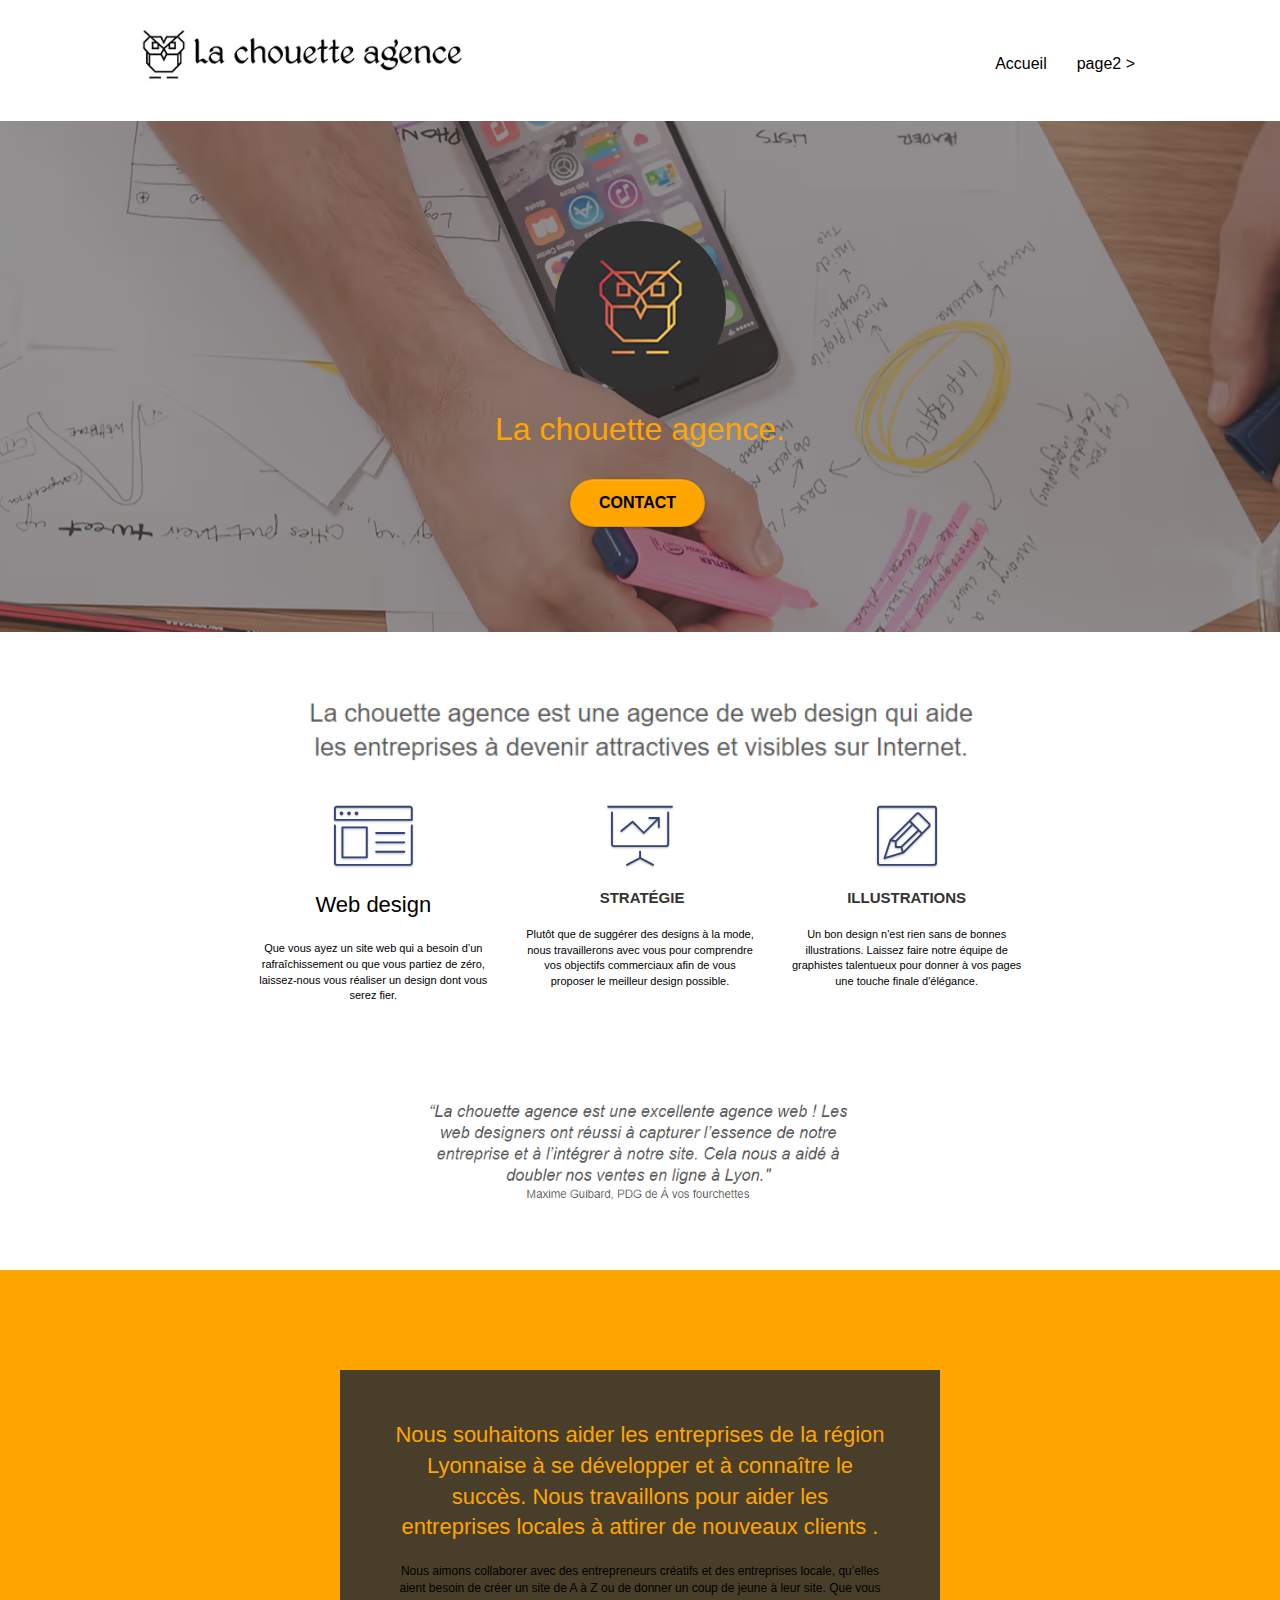
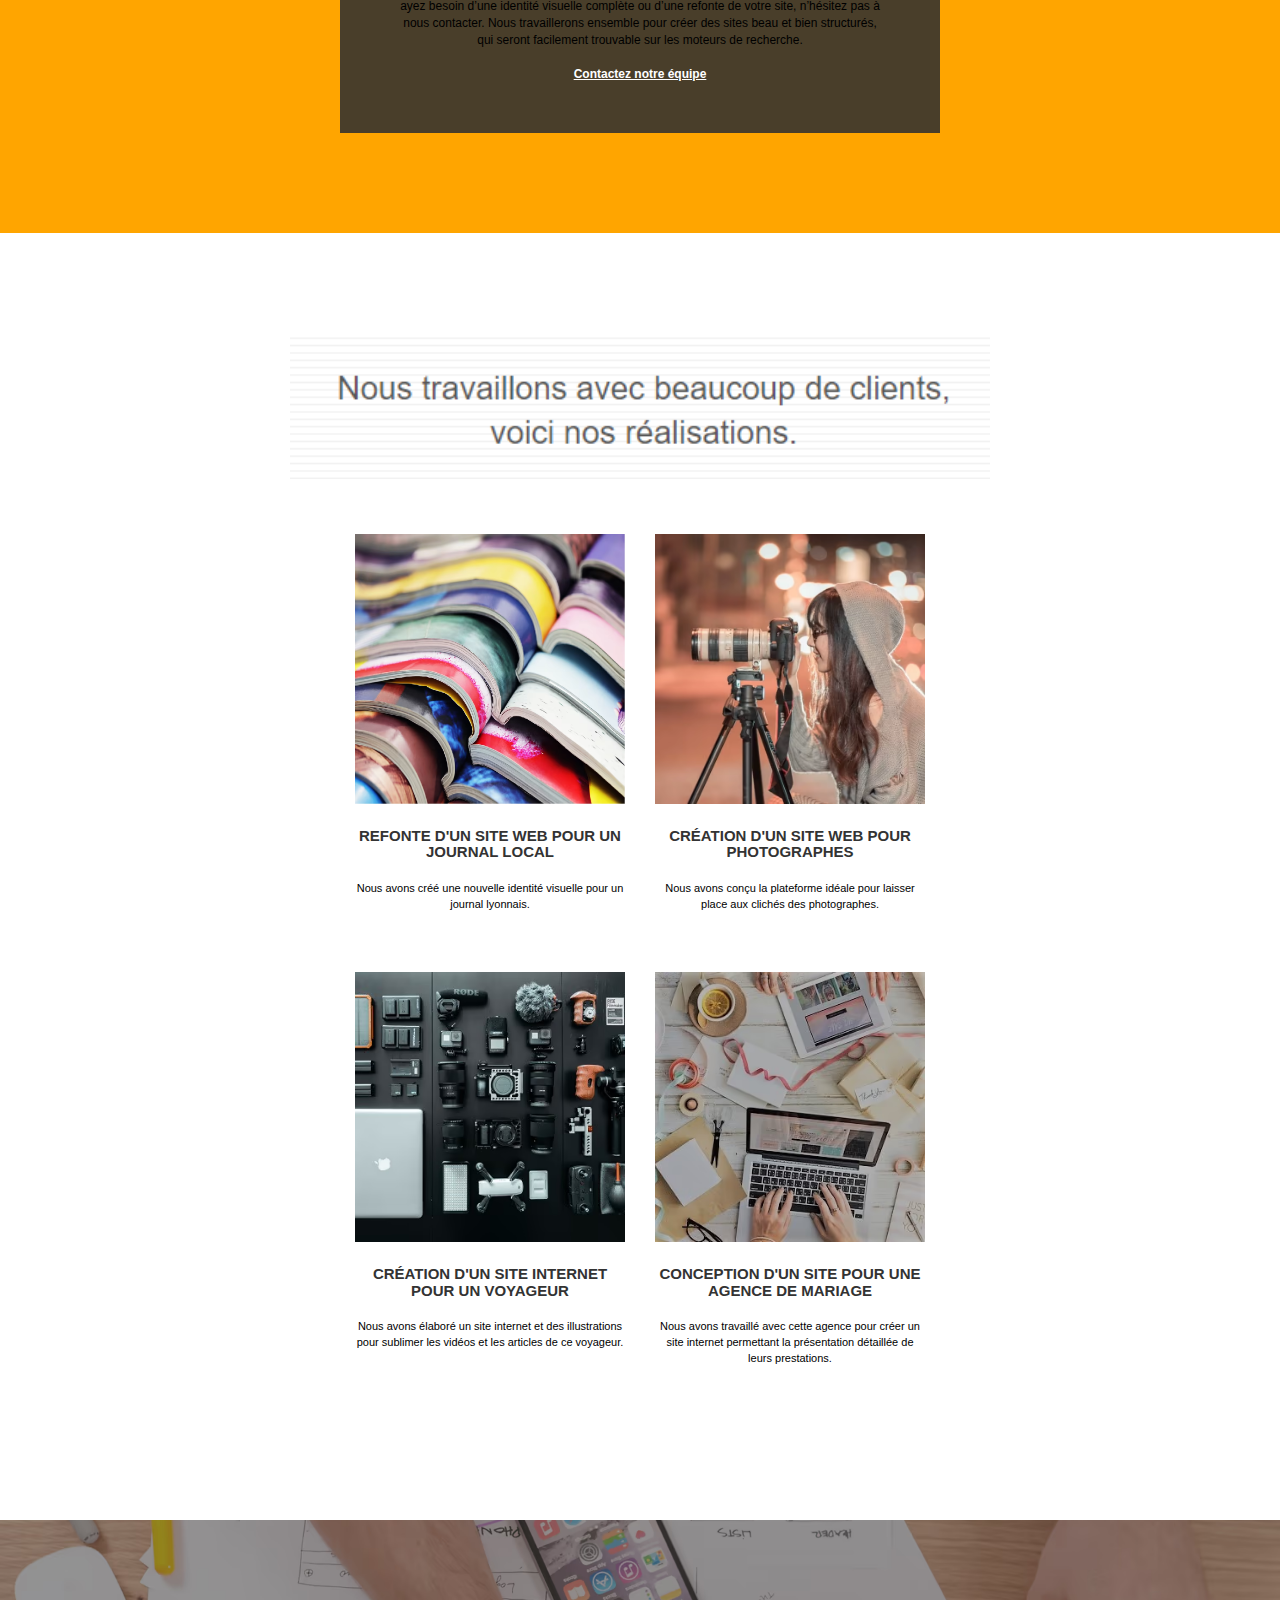
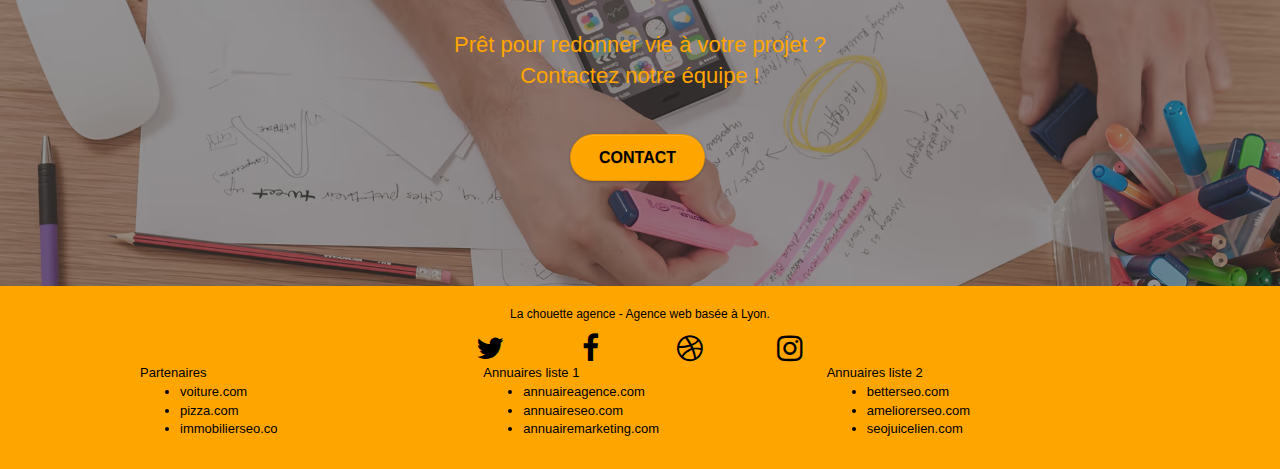
<file: index.html>
<!doctype html>
<html lang="fr">
<head>
    <meta charset="utf-8">
	<meta title="La chouette Agence Paris (5 rue de la proue)" >
    <meta name="keywords" content="seo, google, site web, site internet, agence design paris, agence design, agence design,agence design,agence design,agence design,agence design,agence design,agence design,agence design">
    <meta name="description" content="la chouette agence est une agence de design situé a Paris, 5 rue de la proue nous sommes réputer pour notre sérieux et dynamisme.Faite confiance au pro du design sur paris, nos designer sont pret pour vous !!!">
    <meta name="viewport" content="width=device-width, initial-scale=1.0, viewport-fit=cover">
    <link rel="shortcut icon" type="image/png" href="favicon.jpg">
    
	<link rel="stylesheet" type="text/css" href="./css/bootstrap.css">
	<link rel="stylesheet" type="text/css" href="style.css">
	<link rel="stylesheet" type="text/css" href="./css/font-awesome.css">
	<link rel="stylesheet" type="text/css" href="./css/et-line.css">
	
    
	<script src="./js/jquery-2.1.0.js"></script>
	<script src="./js/bootstrap.js"></script>
	<script src="./js/blocs.js"></script>
	<script src="./js/jquery.touchSwipe.js" defer></script>
	<script src="./js/gmaps.js"></script>

    <title>La chouette agences</title>

    
<!-- Analytics -->
 
<!-- Analytics END -->
    
</head>
<body>
<!-- Principal conteneur -->
<div class="page-container">
    
<!-- bloc-0 -->
<div class="bloc bgc-white l-bloc " id="bloc-0">
	<div class="container bloc-sm">

		<nav class="navbar row">
			<div class="navbar-header">
				
				<a class="navbar-brand" href="index.html"><img src="img/la-chouette-agence.avif" alt="paris web design logo agence web meilleure agence" height="40" /></a>
				<button id="nav-toggle" type="button" class="ui-navbar-toggle navbar-toggle" data-toggle="collapse" data-target=".navbar-1">
					<span class="sr-only">Toggle navigation</span><span class="icon-bar"></span><span class="icon-bar"></span><span class="icon-bar"></span>
				</button>
			</div>
			<div class="collapse navbar-collapse navbar-1 special-dropdown-nav">
				<ul class="site-navigation nav navbar-nav">
					<li>
						<a href="index.html">Accueil</a>
					</li>
					<li>
					</li>
					<li>
						<a href="page2.html">page2 &gt;</a>
					</li>
				</ul>
			</div>
		</nav>
	</div>
</div>
<!-- bloc-0 END -->

<!-- bloc-1-presentation -->
<div class="bloc bgc-dark-slate-blue bg-banniere d-bloc bg-t-edge bloc-bg-texture texture-paper b-parallax" id="bloc-1-hero">
	<div class="container bloc-lg">
		<div class="row tight-width-whitespace">
			<div class="col-sm-12">
				<img src="img/logo.avif" class="center-block image-resize-mode" width="100" alt="La chouette agence, agence web paris, création logo paris" />
				<h1 class="text-center hero-bloc-text tc-white ">
					La chouette agence.
				</h1>
				<div class="text-center">
					<a href="page2.html" class="btn btn-lg btn-clean btn-rd cta-hero btn-atomic-tangerine" id="cta-hero">Contact</a>
				</div>
			</div>
		</div>
	</div>
</div>
<!-- bloc-1-presentation END -->

<!-- bloc-2-services -->
<div class="bloc bgc-white l-bloc" id="bloc-2-services">
	<div class="container bloc-md">
		<div class="row">
			<div class="col-sm-12 text-center">
				<img alt="agence web, agence web paris, web design paris, stratégie web" src="img/title.png" />
			</div>
		</div>
		<div class="row voffset-lg med-width-whitespace">
			<div class="col-sm-4">
				<div class="text-center">
					<span class="et-icon-browser sm-shadow icon-dark-slate-blue icons icon-lg"></span>
				</div>
				<h2 class="mg-md text-center">
					Web design
				</h2>
				<p class="text-center ">
					Que vous ayez un site web qui a besoin d&rsquo;un rafraîchissement ou que vous partiez de zéro, laissez-nous vous réaliser un design dont vous serez fier.
				</p>
			</div>
			<div class="col-sm-4">
				<div class="text-center">
					<span class="et-icon-presentation sm-shadow icon-dark-slate-blue icons icon-lg"></span>
				</div>
				<h3 class="mg-md text-center">
					&nbsp;Stratégie
				</h3>
				<p class="text-center ">
					Plutôt que de suggérer des designs à la mode, nous travaillerons avec vous pour comprendre vos objectifs commerciaux afin de vous proposer le meilleur design possible.<br>
				</p>
			</div>
			<div class="col-sm-4">
				<div class="text-center">
					<span class="et-icon-edit sm-shadow icon-dark-slate-blue icons icon-lg"></span>
				</div>
				<h3 class="mg-md text-center">
					Illustrations
				</h3>
				<p class="text-center ">
					Un bon design n'est rien sans de bonnes illustrations. Laissez faire notre équipe de graphistes talentueux pour donner à vos pages une touche finale d'élégance.
				</p>
			</div>
		</div>
		<div class="row voffset-lg voffset">
			<div class="col-xs-12 col-md-8 col-md-offset-2 text-center">
				<img alt="agence web, agence web paris, web design paris, stratégie web" src="img/citation.png" />

			</div>
		</div>
	</div>
</div>
<!-- bloc-2-services END -->

<!-- bloc-3-what-i-do -->
<div class="bloc tc-white bgc-atomic-tangerine bg-presentation d-bloc bloc-bg-texture texture-paper b-parallax" id="bloc-3-what-i-do">
	<div class="container bloc-lg">
		<div class="row tight-width-whitespace black-background">
			<div class="col-sm-12">
				<h2 class="mg-md text-center tc-white">
					Nous souhaitons aider les entreprises de la région Lyonnaise à se développer et à connaître le succès. Nous travaillons pour aider les entreprises locales à attirer de nouveaux clients .<br>
				</h2>
				<p class="text-center white">
					Nous aimons collaborer avec des entrepreneurs créatifs et des entreprises locale, qu’elles aient besoin de créer un site de A à Z ou de donner un coup de jeune à leur site. Que vous ayez besoin d’une identité visuelle complète ou d’une refonte de votre site, n’hésitez pas à nous contacter. Nous travaillerons ensemble pour créer des sites beau et bien structurés, qui seront facilement trouvable sur les moteurs de recherche. <br><br><a class="ltc-white bold-link" href="page2.html">Contactez notre équipe</a><br>
				</p>
			</div>
		</div>
	</div>
</div>
<!-- bloc-3-what-i-do END -->

<!-- bloc-4-portfolio -->
<div class="bloc bgc-white bg-lines-h2-bg bg-repeat l-bloc" id="bloc-4-portfolio">
	<div class="container bloc-lg">
		<div class="row">
			<div class="col-sm-12 text-center">
				<img alt="agence web, agence web paris, web design paris, stratégie web" src="img/title2.png" />
			</div>
		</div>
		<div class="row tight-width-whitespace portfolio-row">
			<div class="col-sm-6">
				<a href="#" data-lightbox="img/1.jpg" data-gallery-id="gallery-1" data-caption="Refonte d'un site web pour un journal local" data-frame="snapshot-lb"><img src="img/1.avif" alt="paris web design logo agence web meilleure agence et refonte site web journal" class="img-responsive portfolio-thumb" /></a>
				<h3 class="mg-md text-center">
					Refonte d'un site web pour un journal local
				</h3>
				<p class="text-center">
					Nous avons créé une nouvelle identité visuelle pour un journal lyonnais.
				</p>
			</div>
			<div class="col-sm-6">
				<a href="#" data-lightbox="img/2.jpg" data-gallery-id="gallery-1" data-caption="Création d'un site web pour photographes" data-frame="snapshot-lb"><img src="img/2.avif" class="img-responsive portfolio-thumb" alt="paris web design logo agence web meilleure agence, Création d'un site web pour photographes" /></a>
				<h3 class="mg-md text-center">
					Création d'un site web pour photographes
				</h3>
				<p class="text-center">
					Nous avons conçu la plateforme idéale pour laisser place aux clichés des photographes.
				</p>
			</div>
		</div>
		<div class="row tight-width-whitespace portfolio-row">
			<div class="col-sm-6">
				<a href="#" data-lightbox="img/3.avif" data-gallery-id="gallery-1" data-caption="Création d'un site internet pour un voyageur" data-frame="snapshot-lb"><img src="img/3.avif" class="img-responsive portfolio-thumb" alt="paris web design logo agence web meilleure agence, Création d'un site web pour voyageur"/></a>
				<h3 class="mg-md text-center">
					Création d'un site internet pour un voyageur
				</h3>
				<p class="text-center">
					Nous avons élaboré un site internet et des illustrations pour sublimer les vidéos et les articles de ce voyageur.
				</p>
			</div>
			<div class="col-sm-6">
				<a href="#" data-lightbox="img/4.bmp" data-gallery-id="gallery-1" data-caption="Conception d'un site pour une agence de mariage" data-frame="snapshot-lb"><img src="img/4.avif" class="img-responsive portfolio-thumb" alt="paris web design logo agence web meilleure agence, Création d'un site web pour agence de mariage" /></a>
				<h3 class="mg-md text-center">
					Conception d'un site pour une agence de mariage
				</h3>
				<p class="text-center">
					Nous avons travaillé avec cette agence pour créer un site internet permettant la présentation détaillée de leurs prestations.
				</p>
			</div>
		</div>
	</div>
</div>
<!-- bloc-4-portfolio END -->

<!-- bloc-5-cta -->
<div class="bloc bgc-dark-slate-blue bg-banniere d-bloc bloc-bg-texture texture-paper" id="bloc-5-cta">
	<div class="container bloc-lg">
		<div class="row">
			<h2 class="mg-md text-center tc-white">
				Prêt pour redonner vie à votre projet ?<br>Contactez notre équipe !
			</h2>
			<div class="col-sm-12 text-center">
				<a href="page2.html" class="btn btn-atomic-tangerine btn-clean btn-rd btn-lg cta-hero">Contact</a>
			</div>
		</div>
	</div>
</div>
<!-- bloc-5-cta END -->

<!-- Footer - bloc-8 -->
<div class="bloc bgc-atomic-tangerine d-bloc" id="bloc-8">
	<div class="container bloc-sm">
		<div class="row">
			<div class="col-sm-12">
				<p class="text-center white">
					La chouette agence - Agence web basée à Lyon.<br>
				</p>
				<div class="row row-no-gutters social">
					<div class="col-sm-3">
						<div class="text-center">
							<a class="social" href="index.html" alt="lien réseaux social-twitter" ><span class="fa fa-twitter icon-md"></span></a>
						</div>
					</div>
					<div class="col-sm-3">
						<div class="text-center">
							<a class="social" href="index.html" alt="lien réseaux social facebook" ><span class="fa fa-facebook icon-md"></span></a>
						</div>
					</div>
					<div class="col-sm-3">
						<div class="text-center">
							<a class="social" href="index.html" alt="lien réseaux social" ><span class="fa fa-dribbble icon-md"></span></a>
						</div>
					</div>
					<div class="col-sm-3">
						<div class="text-center">
							<a class="social" href="index.html" alt="lien réseaux social instagram" ><span class="fa fa-instagram icon-md"></span></a>
						</div>
					</div>
				</div>
				<div class="row">
					<div class="col-sm-4">
						Partenaires
							<ul>
								<li>voiture.com</li>
								<li>pizza.com</li>
								
								<li>immobilierseo.co</li>
							</ul>		
					</div>
					<div class="col-sm-4">
						Annuaires liste 1
						<ul>
							<li>annuaireagence.com</li>
							<li>annuaireseo.com</li>
							<li>annuairemarketing.com</li>
							
						</ul>
					</div>
					<div class="col-sm-4">
						Annuaires liste 2
						<ul>
							<li>betterseo.com</li>
							<li>ameliorerseo.com</li>
							<li>seojuicelien.com</li>
							
						</ul>
					</div>
				</div>
			</div>
		</div>
	</div>
</div>
<!-- Footer - bloc-8 END -->

</div>
<!-- Principal conteneur END -->
    

</body>
</html>
</file>
<file: style.css>
body {
    margin: 0;
    padding: 0;
    background: #FFF;
    overflow-x: hidden;
    -webkit-font-smoothing: antialiased;
    -moz-osx-font-smoothing: grayscale;
}

a,
button {
    transition: all .3s ease-in-out;
    outline: none!important;
}

a:hover {
    text-decoration: none;
    cursor: pointer;
}

#page-loading-blocs-notifaction {
    position: fixed;
    top: 0;
    bottom: 0;
    width: 100%;
    z-index: 100000;
    background: #FFFFFF url("img/pageload-spinner.gif") no-repeat center center;
}

.bloc {
    width: 100%;
    clear: both;
    background: 50% 50% no-repeat;
    padding: 0 50px;
    -webkit-background-size: cover;
    -moz-background-size: cover;
    -o-background-size: cover;
    background-size: cover;
    position: relative;
}

.bloc .container {
    padding-left: 0;
    padding-right: 0;
}

.bloc-lg {
    padding: 100px 50px;
}

.bloc-md {
    padding: 50px;
}

.bloc-sm {
    padding: 20px 50px;
}

.bg-center,
.bg-l-edge,
.bg-r-edge,
.bg-t-edge,
.bg-b-edge,
.bg-tl-edge,
.bg-bl-edge,
.bg-tr-edge,
.bg-br-edge,
.bg-repeat {
    -webkit-background-size: auto!important;
    -moz-background-size: auto!important;
    -o-background-size: auto!important;
    background-size: auto!important;
}

.bg-repeat {
    background: repeat;
}

.bg-t-edge {
    background: top no-repeat;
}

.bloc-bg-texture::before {
    content: "";
    background-size: 2px 2px;
    position: absolute;
    top: 0;
    bottom: 0;
    left: 0;
    right: 0;
}

.texture-paper::before {
    background-size: 280px 280px;
}

.b-parallax {
    background-attachment: fixed;
}

.d-bloc {
    color: rgba(255, 255, 255, .7);
}

.d-bloc button:hover {
    color: rgba(255, 255, 255, .9);
}

.d-bloc .icon-round,
.d-bloc .icon-square,
.d-bloc .icon-rounded,
.d-bloc .icon-semi-rounded-a,
.d-bloc .icon-semi-rounded-b {
    border-color: rgba(255, 255, 255, .9);
}

.d-bloc .divider-h span {
    border-color: rgba(255, 255, 255, .2);
}

.d-bloc .a-btn,
.d-bloc .navbar a,
.d-bloc .navbar-brand,
.d-bloc a .icon-sm,
.d-bloc a .icon-md,
.d-bloc a .icon-lg,
.d-bloc a .icon-xl,
.d-bloc h1 a,
.d-bloc h2 a,
.d-bloc h3 a,
.d-bloc h4 a,
.d-bloc h5 a,
.d-bloc h6 a,
.d-bloc p a {
    color: rgba(255, 255, 255, .6);
}

.d-bloc .a-btn:hover,
.d-bloc .navbar a:hover,
.d-bloc .navbar-brand:hover,
.d-bloc a:hover .icon-sm,
.d-bloc a:hover .icon-md,
.d-bloc a:hover .icon-lg,
.d-bloc a:hover .icon-xl,
.d-bloc h1 a:hover,
.d-bloc h2 a:hover,
.d-bloc h3 a:hover,
.d-bloc h4 a:hover,
.d-bloc h5 a:hover,
.d-bloc h6 a:hover,
.d-bloc p a:hover {
    color: rgba(255, 255, 255, 1);
}

.d-bloc .navbar-toggle .icon-bar {
    background: rgba(255, 255, 255, 1);
}

.d-bloc .btn-wire,
.d-bloc .btn-wire:hover {
    color: rgba(255, 255, 255, 1);
    border-color: rgba(255, 255, 255, 1);
}

.d-bloc .panel {
    color: rgba(0, 0, 0, .5);
}

.d-bloc .panel button:hover {
    color: rgba(0, 0, 0, .7);
}

.d-bloc .panel icon {
    border-color: rgba(0, 0, 0, .7);
}

.d-bloc .panel .divider-h span {
    border-color: rgba(0, 0, 0, .1);
}

.d-bloc .panel .a-btn {
    color: rgba(0, 0, 0, .6);
}

.d-bloc .panel .a-btn:hover {
    color: rgba(0, 0, 0, 1);
}

.d-bloc .panel .btn-wire,
.d-bloc .panel .btn-wire:hover {
    color: rgba(0, 0, 0, .7);
    border-color: rgba(0, 0, 0, .3);
}

.d-bloc .panel,
.l-bloc {
    color: rgba(0, 0, 0, .5);
}

.d-bloc .panel button:hover,
.l-bloc button:hover {
    color: rgba(0, 0, 0, .7);
}

.l-bloc .icon-round,
.l-bloc .icon-square,
.l-bloc .icon-rounded,
.l-bloc .icon-semi-rounded-a,
.l-bloc .icon-semi-rounded-b {
    border-color: rgba(0, 0, 0, .7);
}

.d-bloc .panel .divider-h span,
.l-bloc .divider-h span {
    border-color: rgba(0, 0, 0, .1);
}

.d-bloc .panel .a-btn,
.l-bloc .a-btn,
.l-bloc .navbar a,
.l-bloc .navbar-brand,
.l-bloc a .icon-sm,
.l-bloc a .icon-md,
.l-bloc a .icon-lg,
.l-bloc a .icon-xl,
.l-bloc h1 a,
.l-bloc h2 a,
.l-bloc h3 a,
.l-bloc h4 a,
.l-bloc h5 a,
.l-bloc h6 a,
.l-bloc p a {
    color: rgba(0, 0, 0, .6);
}

.d-bloc .panel .a-btn:hover,
.l-bloc .a-btn:hover,
.l-bloc .navbar a:hover,
.l-bloc .navbar-brand:hover,
.l-bloc a:hover .icon-sm,
.l-bloc a:hover .icon-md,
.l-bloc a:hover .icon-lg,
.l-bloc a:hover .icon-xl,
.l-bloc h1 a:hover,
.l-bloc h2 a:hover,
.l-bloc h3 a:hover,
.l-bloc h4 a:hover,
.l-bloc h5 a:hover,
.l-bloc h6 a:hover,
.l-bloc p a:hover {
    color: rgba(0, 0, 0, 1);
}

.l-bloc .navbar-toggle .icon-bar {
    color: rgba(0, 0, 0, .6);
}

.d-bloc .panel .btn-wire,
.d-bloc .panel .btn-wire:hover,
.l-bloc .btn-wire,
.l-bloc .btn-wire:hover {
    color: rgba(0, 0, 0, .7);
    border-color: rgba(0, 0, 0, .3);
}

.voffset {
    margin-top: 30px;
}

.voffset-lg {
    margin-top: 80px;
}

.row-no-gutters {
    margin-right: 0;
    margin-left: 0;
}

.row.row-no-gutters > [class^="col-"],
.row.row-no-gutters > [class*=" col-"] {
    padding-right: 0;
    padding-left: 0;
}

#bloc-1-hero h1 {
    font-size: 32px;
}

.navbar {
    margin-bottom: 0;
    z-index: 1;
}

.navbar-brand {
    height: auto;
    padding: 3px 15px;
    font-size: 25px;
    font-weight: normal;
    font-weight: 600;
    line-height: 44px;
}

.navbar-brand img {
    max-height: 200px;
    margin: 0 5px 0 0;
    display: inline;
}

.navbar-brand img[src$=svg] {
    min-width: 100px;
}

.nav-center .navbar-brand img {
    margin: 0;
}

.navbar .nav {
    padding-top: 2px;
    margin-right: -16px;
    float: right;
    z-index: 1;
}

.nav > li {
    float: left;
    margin-top: 4px;
    font-size: 16px;
}

.navbar-nav .open .dropdown-menu > li > a {
    text-align: inherit;
}

.nav > li a:hover,
.nav > li a:focus {
    background: transparent;
}

.navbar-toggle {
    margin: 10px 10px 0 0;
    border: 0px;
}

.navbar-toggle:hover {
    background: transparent!important;
}

.navbar-toggle .icon-bar {
    background-color: rgba(0, 0, 0, .5);
    width: 26px;
}

.nav-invert .navbar .nav {
    float: left;
}

.nav-invert .navbar-header,
.nav-invert .navbar-brand {
    float: right;
    position: relative;
    z-index: 2;
}

@media (min-width: 768px) {
    .site-navigation {
        position: absolute;
        top: 50%;
        right: 20px;
        transform: translate(0, -50%);
        -webkit-transform: translateY(-50%);
    }
    .nav > li .dropdown-menu a,
    .nav > li .dropdown-menu a:hover {
        color: #484848;
    }
    .nav-invert .site-navigation {
        left: 0;
        right: 0;
    }
    .nav-center {
        text-align: center;
    }
    .nav-center .navbar-header {
        width: 100%;
    }
    .nav-center .navbar-header,
    .nav-center .navbar-brand,
    .nav-center .nav > li {
        float: none;
        display: inline-block;
    }
    .nav-center .site-navigation {
        position: relative;
        width: 100%;
        right: 0;
        margin-right: 0px;
        margin-top: 20px;
    }
    .nav-center.mini-nav .navbar-toggle {
        float: none;
        margin: 10px auto 0;
    }
}

.nav > li > .dropdown a {
    background: none!important;
    display: block;
    padding: 14px 15px;
}

nav .caret {
    margin: 0 5px;
}

.dropdown-menu .dropdown-menu {
    top: -8px;
    left: 100%;
}

.dropdown-menu .dropmenu-flow-right {
    top: 100%;
    left: 0;
    margin-left: -1px;
    border-top-left-radius: 0;
    border-top-right-radius: 0;
}

.dropdown-menu .dropdown span {
    border: 4px solid black;
    border-top-color: transparent;
    border-right-color: transparent;
    border-bottom-color: transparent;
    margin: 6px -5px 0 0!important;
    float: right;
}

.mg-md {
    margin-top: 10px;
    margin-bottom: 20px;
}

.mg-lg {
    margin-top: 10px;
    margin-bottom: 40px;
}

.btn {
    margin: 0 5px 5px 0;
}

.btn.pull-right {
    margin: 0 0 5px 5px;
}

.btn-d,
.btn-d:hover,
.btn-d:focus {
    color: #FFF;
    background: rgba(0, 0, 0, .3);
}

button {
    outline: none!important;
}

.btn-rd {
    border-radius: 40px;
}

.btn-clean {
    border: 1px solid rgba(0, 0, 0, .08);
    border-bottom-color: rgba(0, 0, 0, .1);
    text-shadow: 0 1px 0 rgba(0, 0, 1, .1);
    box-shadow: 0 1px 3px rgba(0, 0, 1, .25), inset 0 1px 0 0 rgba(255, 255, 255, .15);
}

.icon-md {
    font-size: 30px!important;
}

.icon-lg {
    font-size: 60px!important;
}

.sm-shadow {
    text-shadow: 0 1px 2px rgba(0, 0, 0, .3);
}

.panel-sq,
.panel-sq .panel-heading,
.panel-sq .panel-footer {
    border-radius: 0;
}

.panel-rd {
    border-radius: 30px;
}

.panel-rd .panel-heading {
    border-radius: 29px 29px 0 0;
}

.panel-rd .panel-footer {
    border-radius: 0 0 29px 29px;
}

.form-control {
    border-color: rgba(0, 0, 0, .1);
    box-shadow: none;
}

.scrollToTop {
    width: 40px;
    height: 40px;
    position: fixed;
    bottom: 20px;
    right: 20px;
    opacity: 0;
    z-index: 500;
    transition: all .3s ease-in-out;
}

.scrollToTop span {
    margin-top: 6px;
}

.showScrollTop {
    font-size: 14px;
    opacity: 1;
}

a[data-lightbox] {
    position: relative;
    display: block;
    text-align: center;
}

a[data-lightbox]:hover::before {
    content: "+";
    font-family: "HelveticaNeue-Light", "Helvetica Neue Light", "Helvetica Neue", Helvetica, Arial;
    font-size: 32px;
    width: 50px;
    height: 50px;
    margin-left: -25px;
    border-radius: 50%;
    background: rgba(0, 0, 0, .6);
    color: #FFF;
    font-weight: 100;
    z-index: 1;
    position: absolute;
    top: 50%;
    transform: translateY(-50%);
    -webkit-transform: translateY(-50%);
}

a[data-lightbox]:hover img {
    opacity: 0.6;
    -webkit-animation-fill-mode: none;
    animation-fill-mode: none;
}

#lightbox-modal {
    display: flex;
    align-items: center;
}

#lightbox-modal .modal-dialog {
    width: 90%;
    max-width: 900px;
    margin: 0 auto 0;
}

#lightbox-modal .modal-dialog img {
    max-height: 90vh;
    margin: 0 auto;
}

.lightbox-caption {
    padding: 20px;
    color: #FFF;
    background: rgba(0, 0, 0, .5);
    position: absolute;
    left: 15px;
    right: 15px;
    bottom: 5px;
}

.close-lightbox {
    color: #FFF;
    font-size: 30px;
    position: absolute;
    top: 20px;
    right: 20px;
    z-index: 20;
    background: rgba(0, 0, 0, .5);
    border: none;
    line-height: 30px;
    padding: 0 9px 5px;
    opacity: 0.3;
}

.close-lightbox:hover,
.next-lightbox:hover,
.prev-lightbox:hover {
    opacity: 1.0;
    color: #FFF;
}

.next-lightbox,
.prev-lightbox {
    font-size: 20px;
    color: rgba(255, 255, 255, .9);
    background: rgba(0, 0, 0, .5);
    transition: all .2s ease-in-out;
    position: absolute;
    top: 45%;
    z-index: 1;
    opacity: 0.4;
}

.next-lightbox {
    padding: 6px 8px 1px 13px;
    right: 25px;
}

.prev-lightbox {
    padding: 6px 13px 1px 10px;
    left: 25px;
}

.snapshot-lb .modal-body {
    padding-bottom: 45px;
}

.snapshot-lb .lightbox-caption {
    padding: 0;
    color: rgba(0, 0, 0, .5);
    background: none;
}

h1,
h2,
h3,
h4,
h5,
h6,
p,
label,
.btn,
a {
    font-family: "helvetica";
    font-weight: 400;
    color: black!important;
}

.container {
    max-width: 1000px;
}

.hero-bloc-text {
    font-size: 38px;
}

.hero-bloc-text-sub {
    font-size: 36px;
}

.statement-bloc-text {
    line-height: 26px;
    font-style: italic;
    font-size: 20px;
    text-align: center;
    font-weight: lighter;
    max-width: 520px;
    margin: auto auto auto auto;
}

p {
    font-size: 11px;
}

.tight-width-whitespace {
    max-width: 600px;
    margin: auto auto auto auto;
}

.h1 {
    font-size: 20px;
    font-family: "Open Sans";
}

.cta-hero {
    margin-top: 22px;
    color: #FFFFFF!important;
    text-transform: uppercase;
    padding: 12px 28px 12px 28px;
    font-size: 16px;
    font-weight: 700;
}

.social {
    max-width: 400px;
    margin: auto auto auto auto;
}

h2 {
    font-size: 22px;
    line-height: 1.4em;
}

h3 {
    font-size: 15px;
    text-transform: uppercase;
    font-weight: 700;
    color: #333333!important;
}

.med-width-whitespace {
    max-width: 800px;
    margin: auto auto auto auto;
    box-shadow: 0px 0px 0px #000000;
}

h1 {
    color: #333333!important;
}

h4 {
    color: #333333!important;
}

.icons {
    margin-bottom: 14px;
    margin-top: 24px;
}

.white {
    color: #000000!important;
    font-size: 1.2rem;
}

.portfolio-thumb {
    margin-bottom: 24px;
}

.portfolio-row {
    margin-bottom: 44px;
    margin-top: 50px;
}

.avatar {
    box-shadow: 0px 4px 9px rgba(0, 0, 0, 0.3);
}

.black-background {
    background-color: rgba(53, 51, 47, 0.9);
    padding: 40px 40px 40px 40px;
}

.bold-link {
    font-weight: 900;
    text-decoration: underline!important;
}

.bgc-white {
    background-color: #FFFFFF;
}

.bgc-dark-slate-blue {
    background-color: #364577;
}

.bgc-atomic-tangerine {
    background-color: orange;
}

.tc-white {
    color: orange!important;
}

.btn-atomic-tangerine {
    background: orange;
    color: #000000!important;
}

.btn-atomic-tangerine:hover {
    background: orange!important;
    color: #FFFFFF!important;
}

.ltc-white {
    color: #FFFFFF!important;
}

.ltc-white:hover {
    color: #cccccc!important;
}

.ltc-atomic-tangerine {
    color: orange!important;
}

.ltc-atomic-tangerine:hover {
    color: orange!important;
}

.icon-dark-slate-blue {
    color: #364577!important;
    border-color: #364577!important;
}

.bg-dots-bg {
    background-image: url("img/dots-bg.png");
}



.bg-banniere {
    background-image: url("img/la-chouette-agence-banniere.avif");
}

.bg-presentation {
    background-image: url("img/image-de-presentation.avif");
}

@media (max-width: 1024px) {
    .bloc {
        padding-left: 20px;
        padding-right: 20px;
    }
    .bloc.full-width-bloc,
    .bloc-tile-2.full-width-bloc .container,
    .bloc-tile-3.full-width-bloc .container,
    .bloc-tile-4.full-width-bloc .container {
        padding-left: 0;
        padding-right: 0;
    }
}

@media (max-width: 992px) and (min-width: 768px) {
    .navbar .nav {
        max-width: 80%;
        margin-right: 10%;
    }
    .nav-center.navbar .nav {
        max-width: 100%
    }
}

@media only screen and (min-device-width: 768px) and (max-device-width: 1024px) and (orientation: landscape) {
    .b-parallax {
        background-attachment: scroll;
    }
}

@media only screen and (min-device-width: 1024px) and (max-device-width: 1366px) and (-webkit-min-device-pixel-ratio: 1.5) {
    .b-parallax {
        background-attachment: scroll;
    }
}

@media (max-width: 991px) {
    .container {
        width: 100%;
    }
    .b-parallax {
        background-attachment: scroll;
    }
    .page-container,
    #hero-bloc {
        overflow-x: hidden;
        position: relative;
    }
    .bloc {
        padding-left: constant(safe-area-inset-left);
        padding-right: constant(safe-area-inset-right);
    }
    .bloc-group,
    .bloc-group .bloc {
        display: block;
        width: 100%;
    }
    .bloc-fill-screen .fill-bloc-top-edge,
    .bloc-fill-screen .fill-bloc-bottom-edge {
        padding: 0 20px;
        padding-left: constant(safe-area-inset-left);
        padding-right: constant(safe-area-inset-right);
    }
}

@media (max-width: 767px) {
    .page-container {
        overflow-x: hidden;
        position: relative;
    }
    h1,
    h2,
    h3,
    h4,
    h5,
    h6,
    p,
    #disqus_thread {
        padding-left: 10px!important;
        padding-right: 10px!important;
    }
    .b-parallax {
        background-attachment: scroll;
    }
    .navbar .nav {
        padding-top: 0;
        border-top: 1px solid rgba(0, 0, 0, .2);
        float: none!important;
    }
    .navbar.row {
        margin-left: 0;
        margin-right: 0;
    }
    .site-navigation {
        position: inherit;
        transform: none;
        -webkit-transform: none;
        -ms-transform: none;
    }
    .nav > li {
        margin-top: 0;
        border-bottom: 1px solid rgba(0, 0, 0, .1);
        background: rgba(0, 0, 0, .05);
        text-align: left;
        padding-left: 15px;
        width: 100%;
    }
    .nav > li:hover {
        background: rgba(0, 0, 0, .08);
    }
    .dropdown .dropdown a .caret {
        float: none;
        margin: 5px 0 0 10px!important;
        border: 4px solid black;
        border-bottom-color: transparent;
        border-right-color: transparent;
        border-left-color: transparent;
    }
    #hero-bloc .navbar .nav {
        background: rgba(0, 0, 0, .8);
    }
    #hero-bloc .navbar .nav a {
        color: rgba(255, 255, 255, .6);
    }
    .hero {
        padding: 50px 0;
    }
    .hero-nav {
        left: -1px;
        right: -1px;
    }
    .navbar-collapse {
        padding: 0;
        overflow-x: hidden;
        -webkit-box-shadow: none;
        box-shadow: none;
    }
    .navbar-brand img {
        max-height: 40px;
        width: auto;
    }
    .nav-invert .navbar-header {
        float: none;
        width: 100%;
    }
    .nav-invert .navbar-toggle {
        float: left;
        margin-left: 10px;
    }
    .bloc {
        padding-left: 0;
        padding-right: 0;
    }
    .bloc-xxl,
    .bloc-xl,
    .bloc-lg {
        padding: 40px 0;
    }
    .bloc-sm,
    .bloc-md {
        padding-left: 0;
        padding-right: 0;
    }
    .bloc-tile-2 .container,
    .bloc-tile-3 .container,
    .bloc-tile-4 .container,
    .bloc-fill-screen .fill-bloc-top-edge,
    .bloc-fill-screen .fill-bloc-bottom-edge {
        padding-left: 0;
        padding-right: 0;
    }
    .a-block {
        padding: 0 10px;
    }
    .btn-dwn {
        display: none;
    }
    .voffset {
        margin-top: 5px;
    }
    .voffset-md {
        margin-top: 20px;
    }
    .voffset-lg {
        margin-top: 30px;
    }
    form {
        padding: 5px;
    }
    .close-lightbox {
        display: inline-block;
    }
    .blocsapp-device-iphone5 {
        background-size: 216px 425px;
        padding-top: 60px;
        width: 216px;
        height: 425px;
    }
    .blocsapp-device-iphone5 img {
        width: 180px;
        height: 320px;
    }
}

@media (max-width: 400px) {
    .bloc {
        padding-left: 0;
        padding-right: 0;
    }
}

@media (max-width: 767px) {
    .bloc-mob-center-text {
        text-align: center;
    }
}


/*rectification*/
.navbar-brand img{
    width: auto;
    height: 60px;
}
.col-sm-4 {
    color: black;
    font-size: 1.3rem;
}
.center-block.image-resize-mode{
    width: 30%;
    border-radius: 99%;
}
..btn-atomic-tangerine{
    background-color: orange;
}


.portfolio-thumb {
    width: 100%;
    height: 100%;
}
img{
    width: 70%;
}
.social a span.fa{
    color: black;
}
</file>
<file: css/et-line.css>
@font-face {
    font-family: et-line;
    src: url(../fonts/et-line.eot);
    src: url(../fonts/et-line.eot?#iefix) format('embedded-opentype'), url(../fonts/et-line.woff) format('woff'), url(../fonts/et-line.ttf) format('truetype'), url(../fonts/et-line.svg#et-line) format('svg');
    font-weight: 400;
    font-style: normal
}

.et-icon-adjustments,
.et-icon-alarmclock,
.et-icon-anchor,
.et-icon-aperture,
.et-icon-attachment,
.et-icon-bargraph,
.et-icon-basket,
.et-icon-beaker,
.et-icon-bike,
.et-icon-book-open,
.et-icon-briefcase,
.et-icon-browser,
.et-icon-calendar,
.et-icon-camera,
.et-icon-caution,
.et-icon-chat,
.et-icon-circle-compass,
.et-icon-clipboard,
.et-icon-clock,
.et-icon-cloud,
.et-icon-compass,
.et-icon-desktop,
.et-icon-dial,
.et-icon-document,
.et-icon-documents,
.et-icon-download,
.et-icon-dribbble,
.et-icon-edit,
.et-icon-envelope,
.et-icon-expand,
.et-icon-facebook,
.et-icon-flag,
.et-icon-focus,
.et-icon-gears,
.et-icon-genius,
.et-icon-gift,
.et-icon-global,
.et-icon-globe,
.et-icon-googleplus,
.et-icon-grid,
.et-icon-happy,
.et-icon-hazardous,
.et-icon-heart,
.et-icon-hotairballoon,
.et-icon-hourglass,
.et-icon-key,
.et-icon-laptop,
.et-icon-layers,
.et-icon-lifesaver,
.et-icon-lightbulb,
.et-icon-linegraph,
.et-icon-linkedin,
.et-icon-lock,
.et-icon-magnifying-glass,
.et-icon-map,
.et-icon-map-pin,
.et-icon-megaphone,
.et-icon-mic,
.et-icon-mobile,
.et-icon-newspaper,
.et-icon-notebook,
.et-icon-paintbrush,
.et-icon-paperclip,
.et-icon-pencil,
.et-icon-phone,
.et-icon-picture,
.et-icon-pictures,
.et-icon-piechart,
.et-icon-presentation,
.et-icon-pricetags,
.et-icon-printer,
.et-icon-profile-female,
.et-icon-profile-male,
.et-icon-puzzle,
.et-icon-quote,
.et-icon-recycle,
.et-icon-refresh,
.et-icon-ribbon,
.et-icon-rss,
.et-icon-sad,
.et-icon-scissors,
.et-icon-scope,
.et-icon-search,
.et-icon-shield,
.et-icon-speedometer,
.et-icon-strategy,
.et-icon-streetsign,
.et-icon-tablet,
.et-icon-target,
.et-icon-telescope,
.et-icon-toolbox,
.et-icon-tools,
.et-icon-tools-2,
.et-icon-trophy,
.et-icon-tumblr,
.et-icon-twitter,
.et-icon-upload,
.et-icon-video,
.et-icon-wallet,
.et-icon-wine {
    font-family: et-line;
    speak: none;
    font-style: normal;
    font-weight: 400;
    font-variant: normal;
    text-transform: none;
    line-height: 1;
    -webkit-font-smoothing: antialiased;
    -moz-osx-font-smoothing: grayscale;
    display: inline-block
}

.et-icon-mobile:before {
    content: "\e000"
}

.et-icon-laptop:before {
    content: "\e001"
}

.et-icon-desktop:before {
    content: "\e002"
}

.et-icon-tablet:before {
    content: "\e003"
}

.et-icon-phone:before {
    content: "\e004"
}

.et-icon-document:before {
    content: "\e005"
}

.et-icon-documents:before {
    content: "\e006"
}

.et-icon-search:before {
    content: "\e007"
}

.et-icon-clipboard:before {
    content: "\e008"
}

.et-icon-newspaper:before {
    content: "\e009"
}

.et-icon-notebook:before {
    content: "\e00a"
}

.et-icon-book-open:before {
    content: "\e00b"
}

.et-icon-browser:before {
    content: "\e00c"
}

.et-icon-calendar:before {
    content: "\e00d"
}

.et-icon-presentation:before {
    content: "\e00e"
}

.et-icon-picture:before {
    content: "\e00f"
}

.et-icon-pictures:before {
    content: "\e010"
}

.et-icon-video:before {
    content: "\e011"
}

.et-icon-camera:before {
    content: "\e012"
}

.et-icon-printer:before {
    content: "\e013"
}

.et-icon-toolbox:before {
    content: "\e014"
}

.et-icon-briefcase:before {
    content: "\e015"
}

.et-icon-wallet:before {
    content: "\e016"
}

.et-icon-gift:before {
    content: "\e017"
}

.et-icon-bargraph:before {
    content: "\e018"
}

.et-icon-grid:before {
    content: "\e019"
}

.et-icon-expand:before {
    content: "\e01a"
}

.et-icon-focus:before {
    content: "\e01b"
}

.et-icon-edit:before {
    content: "\e01c"
}

.et-icon-adjustments:before {
    content: "\e01d"
}

.et-icon-ribbon:before {
    content: "\e01e"
}

.et-icon-hourglass:before {
    content: "\e01f"
}

.et-icon-lock:before {
    content: "\e020"
}

.et-icon-megaphone:before {
    content: "\e021"
}

.et-icon-shield:before {
    content: "\e022"
}

.et-icon-trophy:before {
    content: "\e023"
}

.et-icon-flag:before {
    content: "\e024"
}

.et-icon-map:before {
    content: "\e025"
}

.et-icon-puzzle:before {
    content: "\e026"
}

.et-icon-basket:before {
    content: "\e027"
}

.et-icon-envelope:before {
    content: "\e028"
}

.et-icon-streetsign:before {
    content: "\e029"
}

.et-icon-telescope:before {
    content: "\e02a"
}

.et-icon-gears:before {
    content: "\e02b"
}

.et-icon-key:before {
    content: "\e02c"
}

.et-icon-paperclip:before {
    content: "\e02d"
}

.et-icon-attachment:before {
    content: "\e02e"
}

.et-icon-pricetags:before {
    content: "\e02f"
}

.et-icon-lightbulb:before {
    content: "\e030"
}

.et-icon-layers:before {
    content: "\e031"
}

.et-icon-pencil:before {
    content: "\e032"
}

.et-icon-tools:before {
    content: "\e033"
}

.et-icon-tools-2:before {
    content: "\e034"
}

.et-icon-scissors:before {
    content: "\e035"
}

.et-icon-paintbrush:before {
    content: "\e036"
}

.et-icon-magnifying-glass:before {
    content: "\e037"
}

.et-icon-circle-compass:before {
    content: "\e038"
}

.et-icon-linegraph:before {
    content: "\e039"
}

.et-icon-mic:before {
    content: "\e03a"
}

.et-icon-strategy:before {
    content: "\e03b"
}

.et-icon-beaker:before {
    content: "\e03c"
}

.et-icon-caution:before {
    content: "\e03d"
}

.et-icon-recycle:before {
    content: "\e03e"
}

.et-icon-anchor:before {
    content: "\e03f"
}

.et-icon-profile-male:before {
    content: "\e040"
}

.et-icon-profile-female:before {
    content: "\e041"
}

.et-icon-bike:before {
    content: "\e042"
}

.et-icon-wine:before {
    content: "\e043"
}

.et-icon-hotairballoon:before {
    content: "\e044"
}

.et-icon-globe:before {
    content: "\e045"
}

.et-icon-genius:before {
    content: "\e046"
}

.et-icon-map-pin:before {
    content: "\e047"
}

.et-icon-dial:before {
    content: "\e048"
}

.et-icon-chat:before {
    content: "\e049"
}

.et-icon-heart:before {
    content: "\e04a"
}

.et-icon-cloud:before {
    content: "\e04b"
}

.et-icon-upload:before {
    content: "\e04c"
}

.et-icon-download:before {
    content: "\e04d"
}

.et-icon-target:before {
    content: "\e04e"
}

.et-icon-hazardous:before {
    content: "\e04f"
}

.et-icon-piechart:before {
    content: "\e050"
}

.et-icon-speedometer:before {
    content: "\e051"
}

.et-icon-global:before {
    content: "\e052"
}

.et-icon-compass:before {
    content: "\e053"
}

.et-icon-lifesaver:before {
    content: "\e054"
}

.et-icon-clock:before {
    content: "\e055"
}

.et-icon-aperture:before {
    content: "\e056"
}

.et-icon-quote:before {
    content: "\e057"
}

.et-icon-scope:before {
    content: "\e058"
}

.et-icon-alarmclock:before {
    content: "\e059"
}

.et-icon-refresh:before {
    content: "\e05a"
}

.et-icon-happy:before {
    content: "\e05b"
}

.et-icon-sad:before {
    content: "\e05c"
}

.et-icon-facebook:before {
    content: "\e05d"
}

.et-icon-twitter:before {
    content: "\e05e"
}

.et-icon-googleplus:before {
    content: "\e05f"
}

.et-icon-rss:before {
    content: "\e060"
}

.et-icon-tumblr:before {
    content: "\e061"
}

.et-icon-linkedin:before {
    content: "\e062"
}

.et-icon-dribbble:before {
    content: "\e063"
}
</file>
